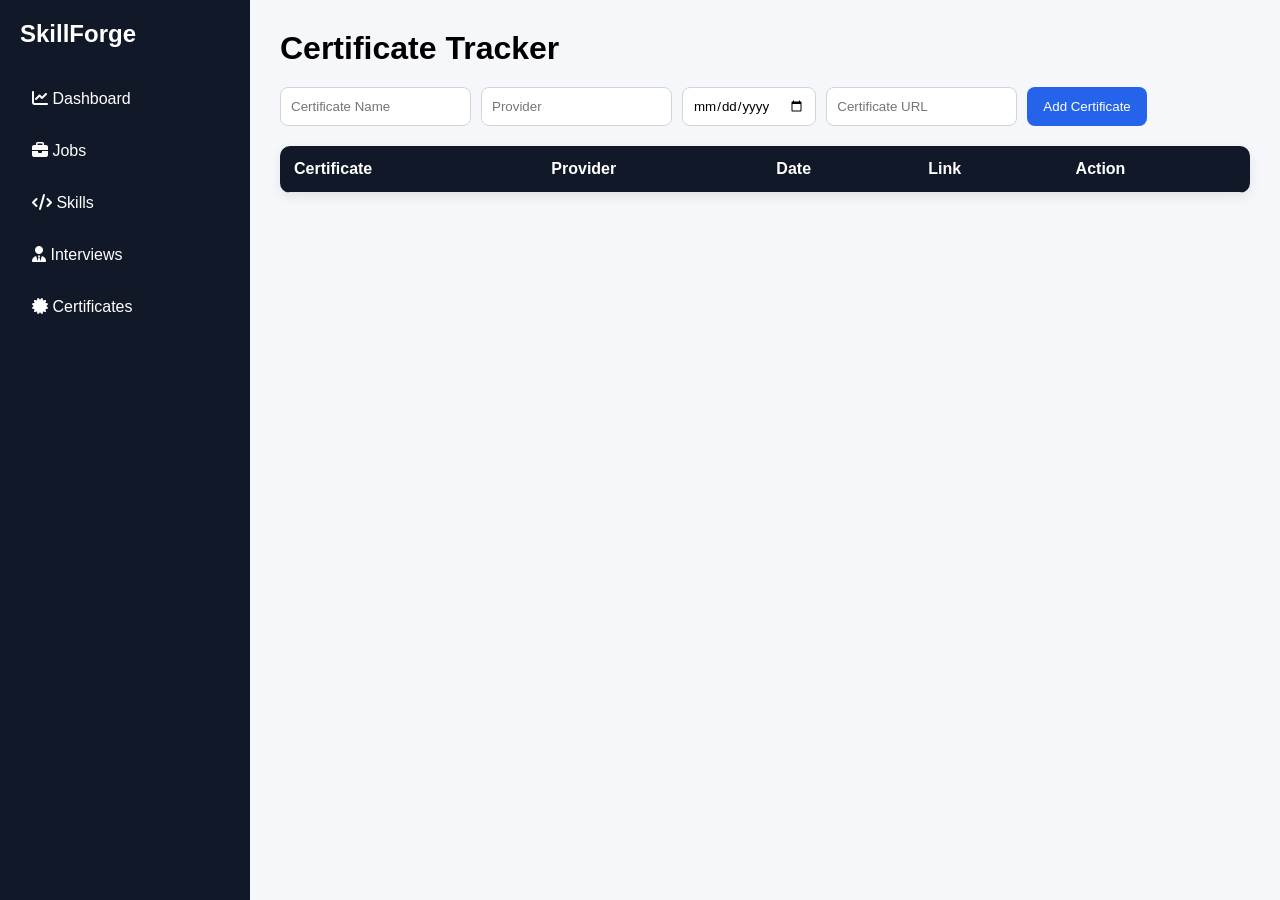
<file: certificates.html>
<!DOCTYPE html>
<html lang="en">
<head>
    <meta charset="UTF-8">
    <meta name="viewport" content="width=device-width, initial-scale=1.0">
    <title>Certificates - SkillForge</title>

    <link rel="stylesheet"
    href="https://cdnjs.cloudflare.com/ajax/libs/font-awesome/6.5.1/css/all.min.css">

    <link rel="stylesheet" href="style.css">
</head>
<body>

<div class="container">

    <aside class="sidebar">

        <h2>SkillForge</h2>

        <ul>
            <li><a href="index.html"><i class="fa-solid fa-chart-line"></i> Dashboard</a></li>
            <li><a href="jobs.html"><i class="fa-solid fa-briefcase"></i> Jobs</a></li>
            <li><a href="skills.html"><i class="fa-solid fa-code"></i> Skills</a></li>
            <li><a href="interviews.html"><i class="fa-solid fa-user-tie"></i> Interviews</a></li>
            <li><a href="certificates.html"><i class="fa-solid fa-certificate"></i> Certificates</a></li>
        </ul>

    </aside>

    <main class="main-content">

        <h1>Certificate Tracker</h1>

        <form id="certificateForm">

            <input
                type="text"
                id="certificateName"
                placeholder="Certificate Name"
                required
            >

            <input
                type="text"
                id="provider"
                placeholder="Provider"
                required
            >

            <input
                type="date"
                id="completionDate"
                required
            >

            <input
                type="url"
                id="certificateUrl"
                placeholder="Certificate URL"
            >

            <button type="submit">
                Add Certificate
            </button>

        </form>

        <table>

            <thead>
                <tr>
                    <th>Certificate</th>
                    <th>Provider</th>
                    <th>Date</th>
                    <th>Link</th>
                    <th>Action</th>
                </tr>
            </thead>

            <tbody id="certificateBody"></tbody>

        </table>

    </main>

</div>

<script src="certificates.js"></script>

</body>
</html>
</file>
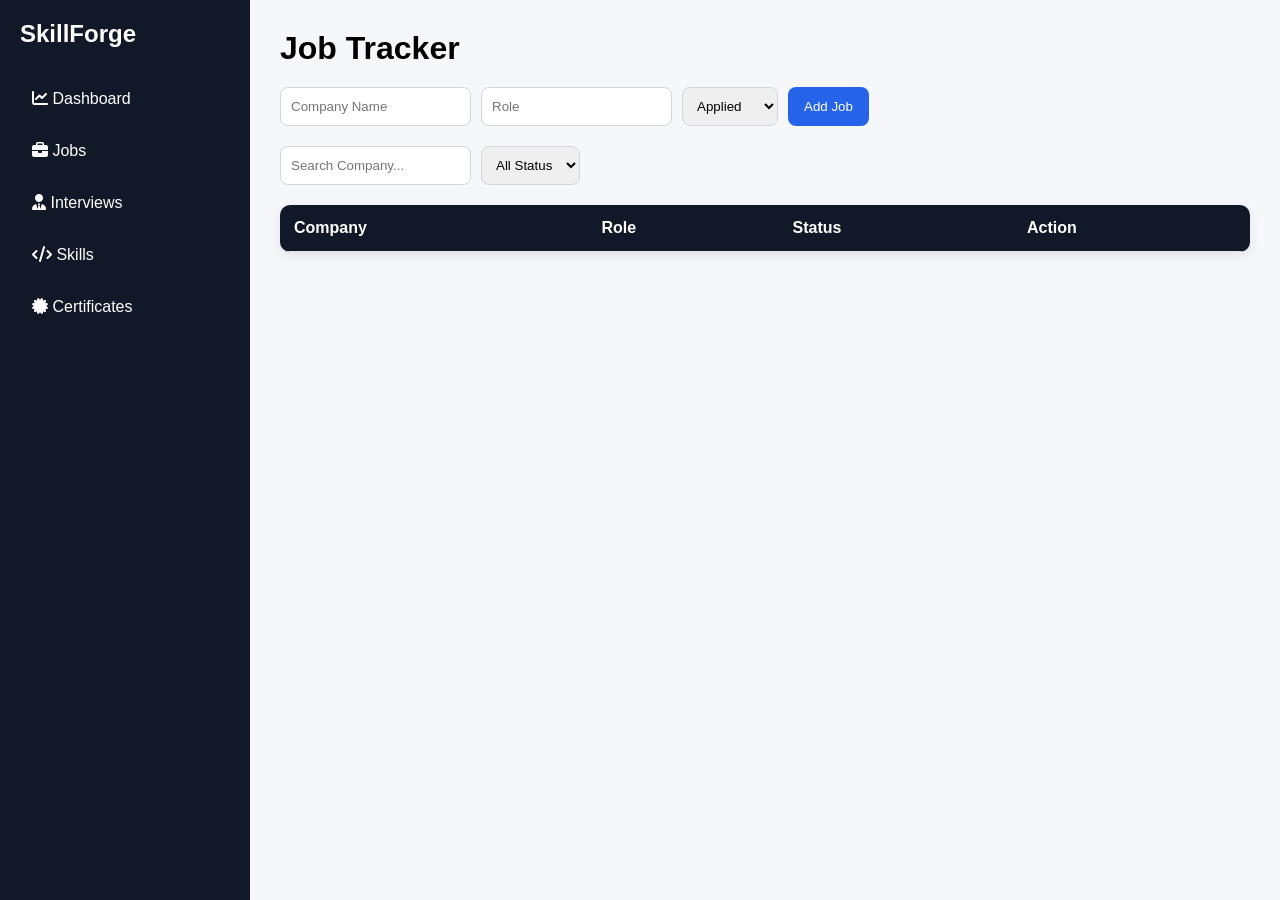
<file: jobs.html>
<!DOCTYPE html>
<html lang="en">
<head>
    <meta charset="UTF-8">
    <meta name="viewport" content="width=device-width, initial-scale=1.0">
    <title>Jobs - SkillForge</title>

    <link rel="stylesheet"
    href="https://cdnjs.cloudflare.com/ajax/libs/font-awesome/6.5.1/css/all.min.css">

    <link rel="stylesheet" href="style.css">
</head>
<body>

    <div class="container">

        <aside class="sidebar">

            <h2>SkillForge</h2>

            <ul>
                <li>
                    <a href="index.html">
                        <i class="fa-solid fa-chart-line"></i>
                        Dashboard
                    </a>
                </li>

                <li>
                    <a href="jobs.html">
                        <i class="fa-solid fa-briefcase"></i>
                        Jobs
                    </a>
                </li>

               <li>
    <a href="interviews.html">
        <i class="fa-solid fa-user-tie"></i>
        Interviews
    </a>
</li>

                <li>
                    <i class="fa-solid fa-code"></i>
                    Skills
                </li>

<li>
    <a href="certificates.html">
        <i class="fa-solid fa-certificate"></i>
        Certificates
    </a>
</li>
            </ul>

        </aside>

        <main class="main-content">

            <h1>Job Tracker</h1>

            <form id="jobForm">

                <input
                    type="text"
                    id="company"
                    placeholder="Company Name"
                    required
                >

                <input
                    type="text"
                    id="role"
                    placeholder="Role"
                    required
                >

                <select id="status">
                    <option>Applied</option>
                    <option>Interview</option>
                    <option>Rejected</option>
                    <option>Selected</option>
                </select>

                <button type="submit">
                    Add Job
                </button>

            </form>

            <div class="filters">

                <input
                    type="text"
                    id="searchInput"
                    placeholder="Search Company..."
                >

                <select id="filterStatus">
                    <option value="All">All Status</option>
                    <option value="Applied">Applied</option>
                    <option value="Interview">Interview</option>
                    <option value="Rejected">Rejected</option>
                    <option value="Selected">Selected</option>
                </select>

            </div>

            <table id="jobTable">

                <thead>
                    <tr>
                        <th>Company</th>
                        <th>Role</th>
                        <th>Status</th>
                        <th>Action</th>
                    </tr>
                </thead>

                <tbody></tbody>

            </table>

        </main>

    </div>

    <script src="jobs.js"></script>

</body>
</html>
</file>
<file: style.css>
*{
    margin:0;
    padding:0;
    box-sizing:border-box;
    font-family:Arial,sans-serif;
}

body{
    background:#f5f7fb;
}

.container{
    display:flex;
    min-height:100vh;
}

.sidebar{
    width:250px;
    background:#111827;
    color:white;
    padding:20px;
}

.sidebar h2{
    margin-bottom:30px;
}

.sidebar ul{
    list-style:none;
}

.sidebar li{
    margin:10px 0;
    padding:12px;
    border-radius:8px;
    transition:0.3s;
}

.sidebar li:hover{
    background:#1f2937;
}

.sidebar a{
    color:white;
    text-decoration:none;
    display:block;
}

.main-content{
    flex:1;
    padding:30px;
}

h1{
    margin-bottom:20px;
}

.cards{
    display:grid;
    grid-template-columns:repeat(4,1fr);
    gap:20px;
}

.card{
    background:white;
    padding:20px;
    border-radius:12px;
    box-shadow:0 4px 12px rgba(0,0,0,0.08);
    transition:0.3s;
}

.card:hover{
    transform:translateY(-5px);
}

.card h3{
    color:#6b7280;
}

.card p{
    margin-top:10px;
    font-size:28px;
    font-weight:bold;
}

form{
    display:flex;
    gap:10px;
    flex-wrap:wrap;
    margin-bottom:20px;
}

input,
select{
    padding:10px;
    border:1px solid #d1d5db;
    border-radius:8px;
}

button{
    padding:10px 16px;
    border:none;
    border-radius:8px;
    background:#2563eb;
    color:white;
    cursor:pointer;
}

button:hover{
    opacity:0.9;
}

.filters{
    margin-bottom:20px;
    display:flex;
    gap:10px;
    flex-wrap:wrap;
}

table{
    width:100%;
    background:white;
    border-collapse:collapse;
    border-radius:10px;
    overflow:hidden;
    box-shadow:0 4px 12px rgba(0,0,0,0.08);
}

th{
    background:#111827;
    color:white;
}

th,
td{
    padding:14px;
    text-align:left;
    border-bottom:1px solid #e5e7eb;
}

.delete-btn{
    background:#dc2626;
}

.delete-btn:hover{
    background:#b91c1c;
}

@media(max-width:768px){

    .container{
        flex-direction:column;
    }

    .sidebar{
        width:100%;
    }

    .cards{
        grid-template-columns:1fr;
    }

}

.dark-mode{
    background:#111827;
    color:white;
}

.dark-mode .main-content{
    background:#111827;
    color:white;
}

.dark-mode .card{
    background:#1f2937;
    color:white;
}

.dark-mode table{
    background:#1f2937;
    color:white;
}

.dark-mode input,
.dark-mode select{
    background:#374151;
    color:white;
    border:1px solid #555;
}
.edit-btn{
    background:#16a34a;
    color:white;
    border:none;
    padding:8px 12px;
    border-radius:5px;
    cursor:pointer;
    margin-right:5px;
}
#skillsContainer{
    margin-top:20px;
}

.skill-card{
    background:white;
    padding:20px;
    border-radius:10px;
    margin-bottom:15px;
    box-shadow:0 2px 8px rgba(0,0,0,0.1);
}

.progress-bar{
    width:100%;
    height:20px;
    background:#ddd;
    border-radius:20px;
    overflow:hidden;
    margin:10px 0;
}

.progress-fill{
    height:100%;
    background:#2563eb;
}
</file>
